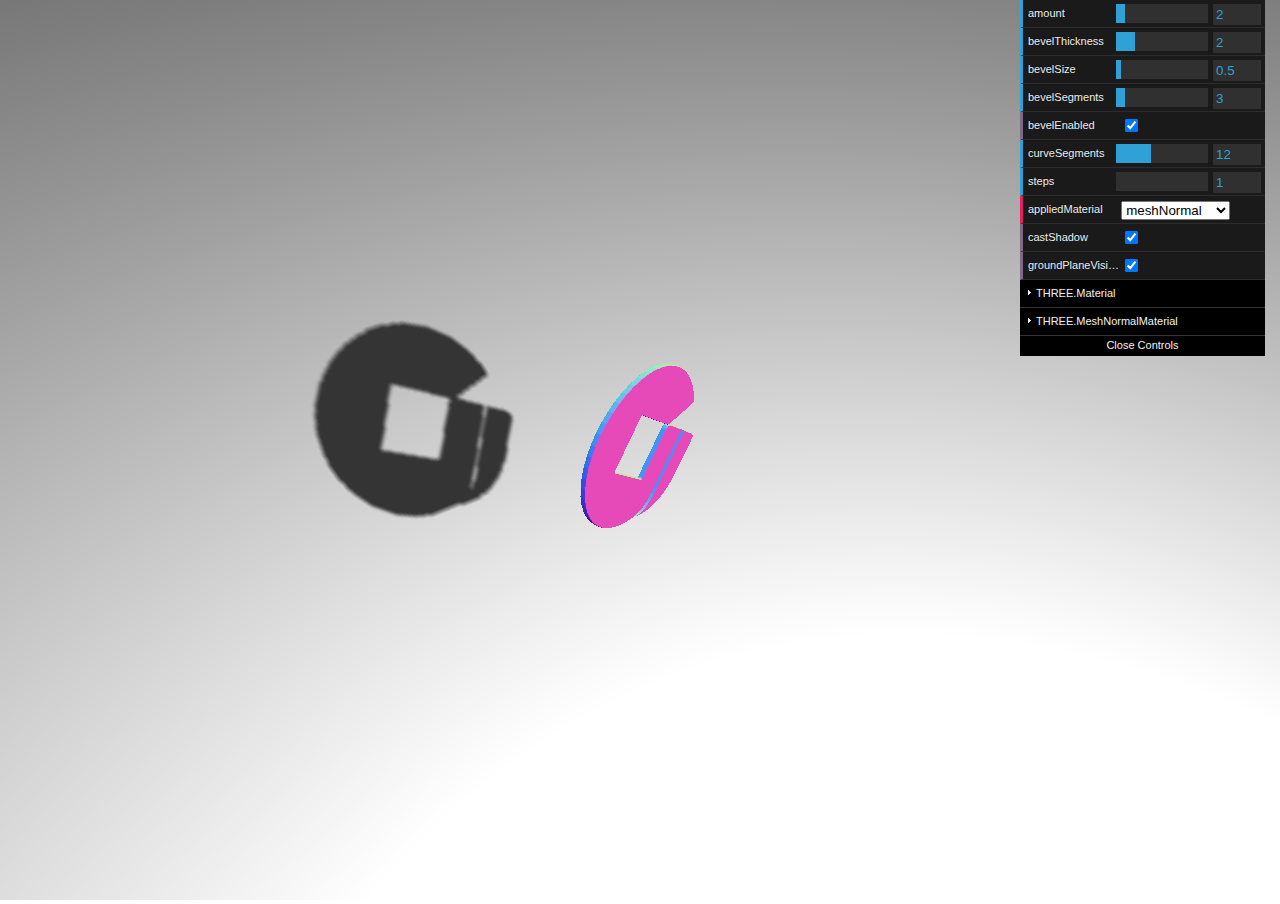
<file: 05-extrude-svg.html>
<!DOCTYPE html>

<html>

<head>
    <title>Example 06.05 - Extrude SVG</title>
    <script type="text/javascript" charset="UTF-8" src="./libs/three/three.js"></script>
    <script type="text/javascript" charset="UTF-8" src="./libs/three/controls/TrackballControls.js"></script>
    <script type="text/javascript" charset="UTF-8" src="./libs/other/d3-threeD.js"></script>
    <script type="text/javascript" src="./js/Stats.js"></script>
    <script type="text/javascript" src="./js/dat.gui.js"></script>

    <script type="text/javascript" src="./libs/three/util.js"></script>
    <script type="text/javascript" src="./js/youtest.js"></script>
    <link rel="stylesheet" href="./css/default.css">
</head>

<body>
    <div id="batman" style="display:none">
        <svg version="1.0" xmlns="http://www.w3.org/2000/svg" xmlns:xlink="http://www.w3.org/1999/xlink" x="0px" y="0px" width="1152px"
            height="1152px" xml:space="preserve">
            <g>
                <path id="batman-path" style="fill:rgb(0,0,0);" d="M173,78.3l-57.6-57.4C103.5,8.9,89.1,9.7,84.1,10.5C38.8,17.9,4.3,57.2,4.3,104.6C4.3,157.3,47,200,99.6,200c51.4,0,93.4-41,95.3-92c0-0.6-0.2-2.3-1.4-3.1c-1.5-0.9-4.5-0.6-4.5-0.6h-36.9c0,0-3.5,0-4.6,0.5c-0.7,0.3-1.7,1.1-1.7,1.1l-45,45c-0.7,0.7-1.9,0.7-2.6,0l-45.2-45.2c-0.7-0.7-0.7-1.9,0-2.6l45.2-45.2c0.7-0.7,1.9-0.7,2.6,0c0,0,0,0,0,0l41.5,41.5c0,0,2.2,1.9,4.2,2.5c1.9,0.5,4.7-1.4,4.7-1.4L173,78.3z M194,48.8l-30.9-30.7C128.6-15.2,88.8,7.7,88.8,7.7s16.9-9.1,38.6,13.7l51,51.2l15.1-14.9c0,0,1.8-2.3,2.2-4.3C196.1,51.5,194,48.8,194,48.8z"
                />
            </g>

        </svg>
    </div>

    <div id="webgl-output">
        <script type="text/javascript">
            (function () {
                // your page initialization code here
                // the DOM will be available here
                init()
            })();
        </script>
</body>


</html>
</file>
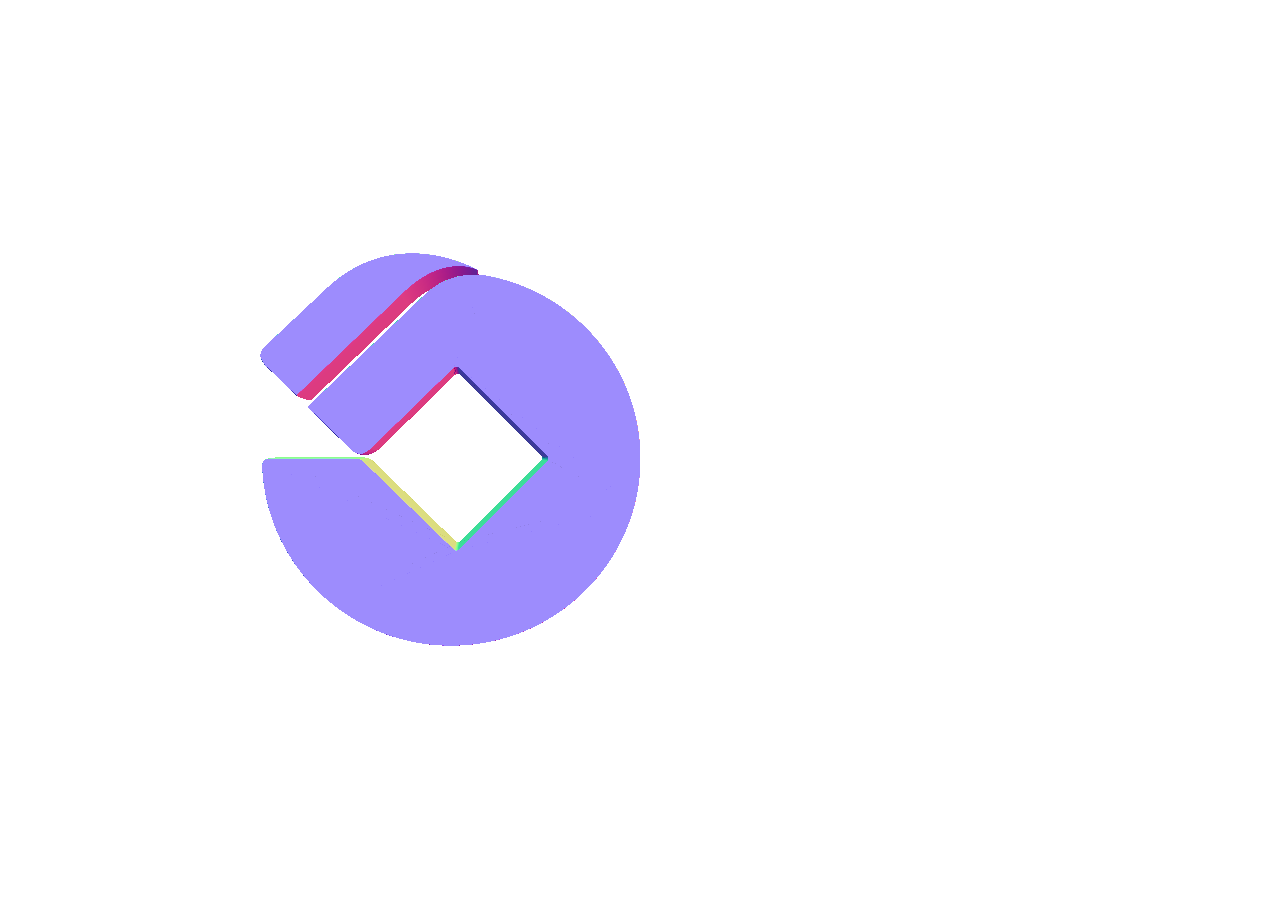
<file: logo.html>
<!DOCTYPE html>

<html>

<head>
    <title>Example 06.05 - Extrude SVG</title>
    <script type="text/javascript" charset="UTF-8" src="libs/three/three.js"></script>
    <script type="text/javascript" charset="UTF-8" src="libs/three/controls/TrackballControls.js"></script>
    <script type="text/javascript" charset="UTF-8" src="libs/other/d3-threeD.js"></script>
    <script type="text/javascript" charset="UTF-8" src="libs/three/loaders/FBXLoader.js"></script>
    <script type="text/javascript" src="js/youtext2.js"></script>
    <link rel="stylesheet" href="css/default.css">
</head>

<body>
    <div id="batman" style="display:none">
        <svg version="1.0" xmlns="http://www.w3.org/2000/svg" xmlns:xlink="http://www.w3.org/1999/xlink" x="0px" y="0px"
            width="500px" height="500px" xml:space="preserve">
                <path class="st0" d="M173,78.3l-57.6-57.4C103.5,8.9,89.1,9.7,84.1,10.5C38.8,17.9,4.3,57.2,4.3,104.6C4.3,157.3,47,200,99.6,200c51.4,0,93.4-41,95.3-92c0-0.6-0.2-2.3-1.4-3.1c-1.5-0.9-4.5-0.6-4.5-0.6h-36.9c0,0-3.5,0-4.6,0.5c-0.7,0.3-1.7,1.1-1.7,1.1l-45,45c-0.7,0.7-1.9,0.7-2.6,0l-45.2-45.2c-0.7-0.7-0.7-1.9,0-2.6l45.2-45.2c0.7-0.7,1.9-0.7,2.6,0c0,0,0,0,0,0l41.5,41.5c0,0,2.2,1.9,4.2,2.5c1.9,0.5,4.7-1.4,4.7-1.4L173,78.3z M194,48.8l-30.9-30.7C128.6-15.2,88.8,7.7,88.8,7.7s16.9-9.1,38.6,13.7l51,51.2l15.1-14.9c0,0,1.8-2.3,2.2-4.3C196.1,51.5,194,48.8,194,48.8z" />
                <!-- <path class="st0" d="M 261.135 114.535 C 254.906 116.662 247.491 118.825 244.659 119.344 C 229.433 122.131 177.907 142.565 151.973 156.101 C 111.417 177.269 78.9808 203.399 49.2992 238.815 C 41.0479 248.66 26.5057 277.248 21.0148 294.418 C 14.873 313.624 15.3588 357.341 21.9304 376.806 C 29.244 398.469 39.6107 416.935 52.0865 430.524 C 58.2431 437.23 63.3085 443.321 63.3431 444.06 C 63.4748 446.883 102.278 479.707 120.51 492.418 C 131.003 499.734 148.168 509.93 158.654 515.075 C 169.139 520.22 179.431 525.34 181.524 526.454 C 187.725 529.754 187.304 527.547 179.472 515.713 C 164.806 493.553 158.448 464.659 164.322 446.861 C 169.457 431.303 192.013 421.501 214.324 425.132 C 234.042 428.341 252.142 439.186 270.958 459.064 C 286.677 475.67 292.133 482.967 295.31 491.634 C 297.466 497.514 298.948 495.91 304.862 481.293 C 313.673 459.519 329.808 445.735 346.35 445.851 C 367.654 446 399.679 478.239 412.801 512.745 C 414.093 516.144 416.593 522.632 418.355 527.163 C 420.118 531.695 423.604 542.319 426.103 550.773 C 430.848 566.832 432.355 566.851 434.872 550.88 C 436.395 541.215 451.403 502.522 455.655 497.298 C 457.038 495.599 460.63 489.896 463.636 484.625 C 471.696 470.498 492.318 452.688 505.387 448.568 C 514.602 445.663 517.533 445.549 525.51 447.782 C 539.676 451.749 553.43 467.773 560.706 488.788 L 563.242 496.114 L 567.096 490.012 C 577.709 473.208 593.665 453.899 602.47 447.206 C 607.884 443.09 613.378 438.825 614.679 437.729 C 615.98 436.632 622.927 433.259 630.118 430.233 C 655.159 419.693 681.195 423.407 693.273 439.241 C 697.957 445.382 698.932 448.971 699.538 462.294 C 700.174 476.284 699.51 479.864 693.686 493.854 C 690.073 502.533 684.912 512.883 682.217 516.854 C 679.523 520.825 678.172 524.074 679.215 524.074 C 681.932 524.074 718.787 504.481 732.525 495.734 C 760.018 478.228 788.909 452.599 803.9 432.418 C 807.266 427.886 810.569 423.715 811.239 423.149 C 814.498 420.395 828.253 393.099 833.17 379.627 C 838.223 365.782 838.713 361.822 838.741 334.582 C 838.776 300.425 836.431 291.124 820.154 260.873 C 810.649 243.207 807.498 239.005 788.417 218.543 C 751.511 178.968 688.147 142.549 621.582 122.654 C 581.7 110.734 580.388 110.465 580.388 114.195 C 580.388 115.328 581.302 116.255 582.418 116.255 C 584.279 116.255 587.705 122.106 603.399 152.085 C 613.977 172.29 618.077 189.427 618.264 214.21 C 618.42 234.928 617.88 238.368 612.285 252.269 C 604.327 272.04 590.066 286.889 572.829 293.352 C 558.526 298.714 549.193 297.86 535.704 289.955 C 526.777 284.723 512.304 267.644 509.816 259.404 C 509.132 257.138 507.129 251.358 505.366 246.558 C 503.602 241.759 501.646 231.564 501.018 223.902 C 500.39 216.24 498.491 198.402 496.797 184.261 C 495.104 170.121 493.307 152.047 492.803 144.097 C 492.299 136.147 491.292 125.625 490.565 120.715 L 489.242 111.787 L 483.323 118.267 C 480.067 121.832 477.404 125.618 477.404 126.681 C 477.404 127.744 476.603 128.613 475.624 128.613 C 474.645 128.613 471.275 132.321 468.135 136.852 L 462.426 145.091 L 431.038 145.091 L 399.65 145.091 L 386.811 128.494 C 379.749 119.365 373.509 112.36 372.943 112.926 C 372.377 113.491 371.57 118.875 371.15 124.888 C 370.73 130.902 368.94 147.744 367.172 162.315 C 365.405 176.887 363.523 195.424 362.99 203.509 C 360.283 244.622 352.784 266.044 335.323 282.544 C 326.456 290.923 312.488 297.497 303.508 297.518 C 294.864 297.539 278.732 290.063 269.473 281.748 C 246.952 261.521 238.846 229.614 245.481 187.314 C 247.894 171.928 266.562 131.612 275.927 121.56 C 277.987 119.348 279.673 116.786 279.673 115.867 C 279.673 114.947 279.905 113.593 280.188 112.856 C 281.28 110.017 271.977 110.837 261.136 114.536 L 261.135 114.535"/> -->
        </svg>
    </div>

    <div id="webgl-output"></div>
        <script type="text/javascript">
            (function () {
                init()
            })();
        </script>
</body>


</html>
</file>
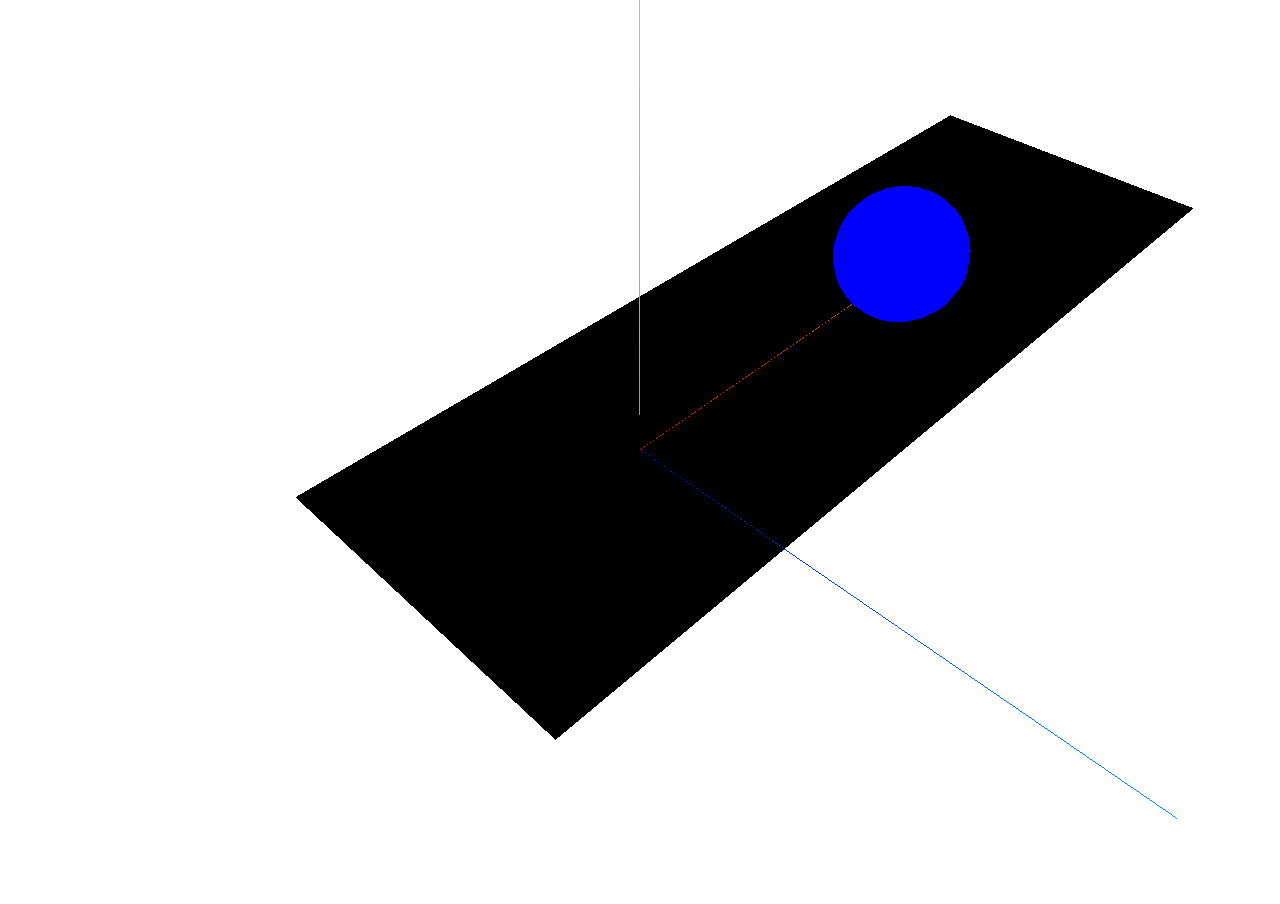
<file: test.html>
<!DOCTYPE html>
<html lang="en">
<head>
    <meta charset="UTF-8">
    <meta name="viewport" content="width=device-width, initial-scale=1.0">
    <meta http-equiv="X-UA-Compatible" content="ie=edge">
    <title>Document</title>
    <script type="text/javascript" charset="UTF-8" src="libs/three/three.js"></script>
    <script type="text/javascript" charset="UTF-8" src="libs/three/controls/TrackballControls.js"></script>
    <!-- <script type="text/javascript" charset="UTF-8" src="js/01-01.输出Three.js的版本信息.js"></script> -->
    <script type="text/javascript" charset="UTF-8" src="js/test.js"></script>
    <link rel="stylesheet" href="css/default.css">
</head>
<body>
    <!-- Div which will hold the Output -->
    <div id="webgl-output"></div>

    <!-- Javascript code that runs our Three.js examples -->
    <script type="text/javascript">
    (function(){
        //contains the code for the example
        init();
    })()
    </script>
</body>
</html>
</file>
<file: css/default.css>
body {
margin: 0;
    overflow: hidden;
    background-color:Transparent;
}

#webgl-output{
    background: rgba(0, 0, 0, 0)
}
canvas{
    background: rgba(0, 0, 0, 0)
}
</file>
